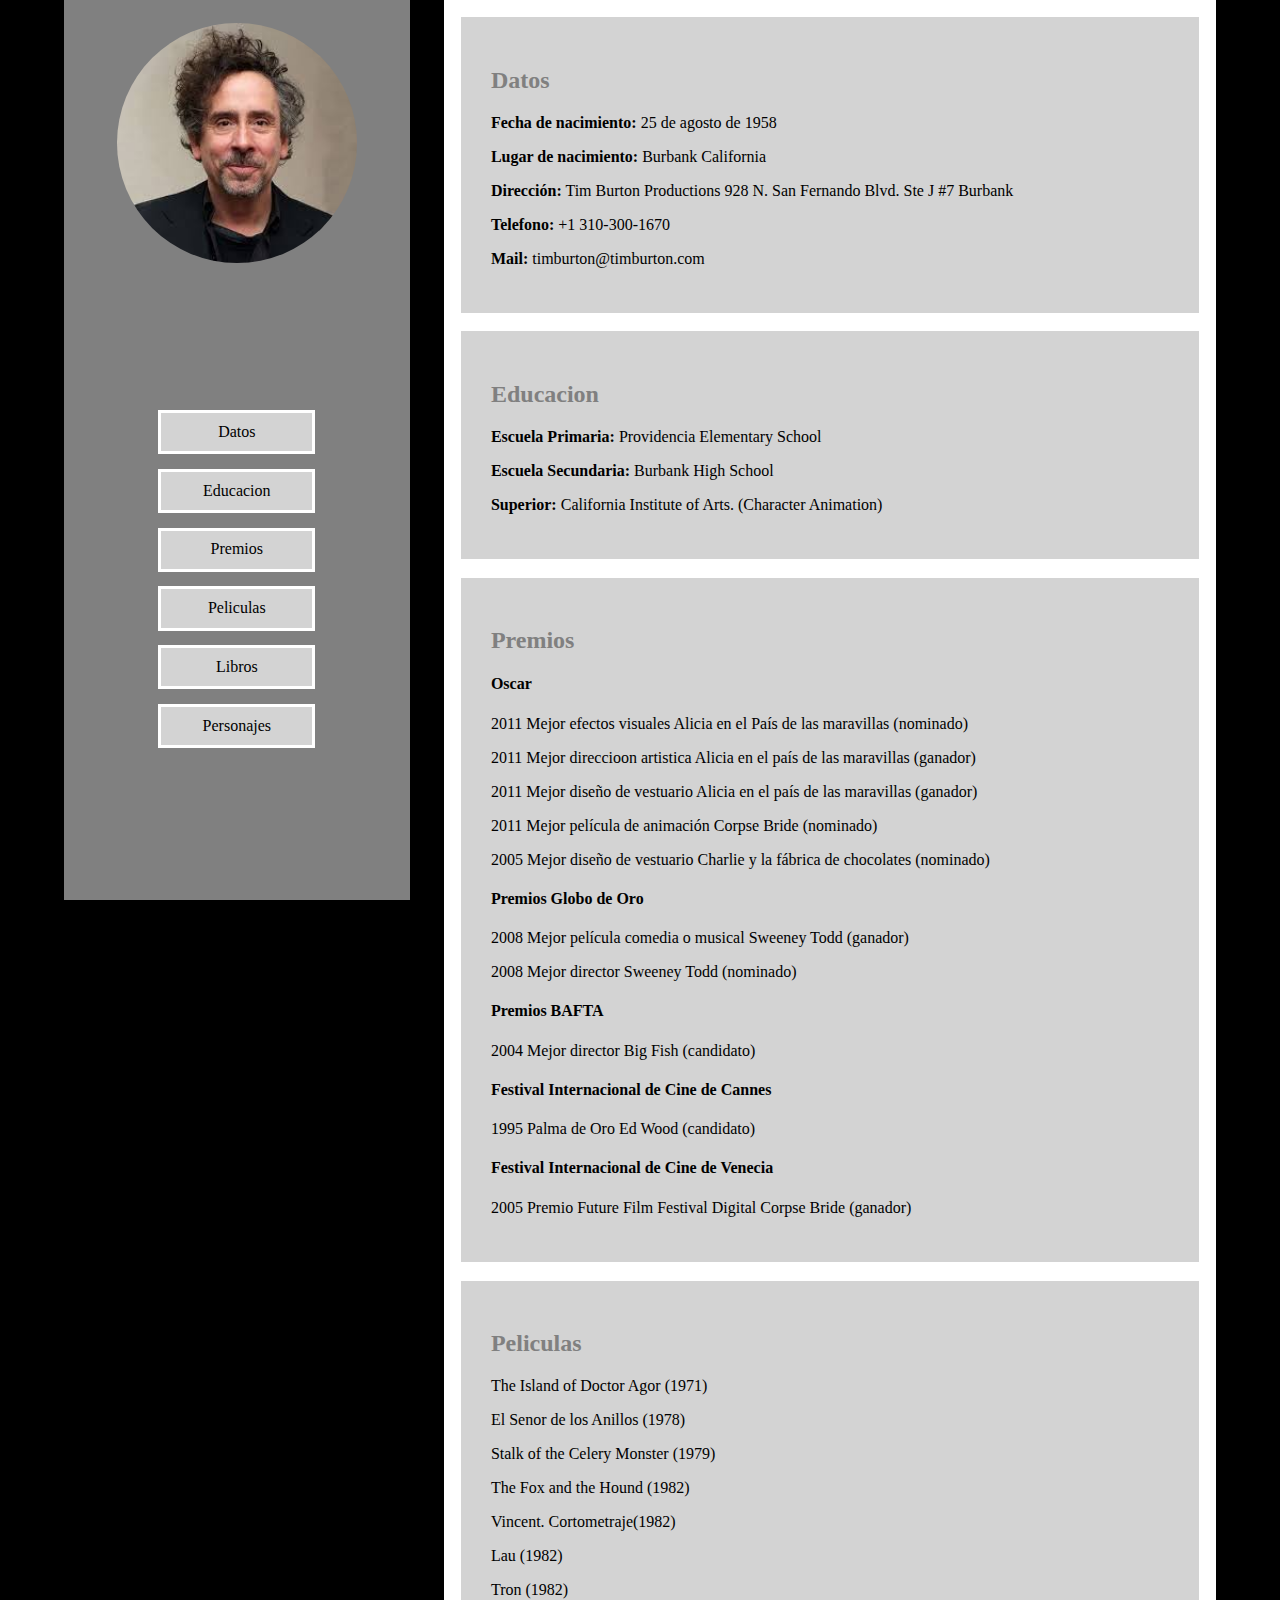
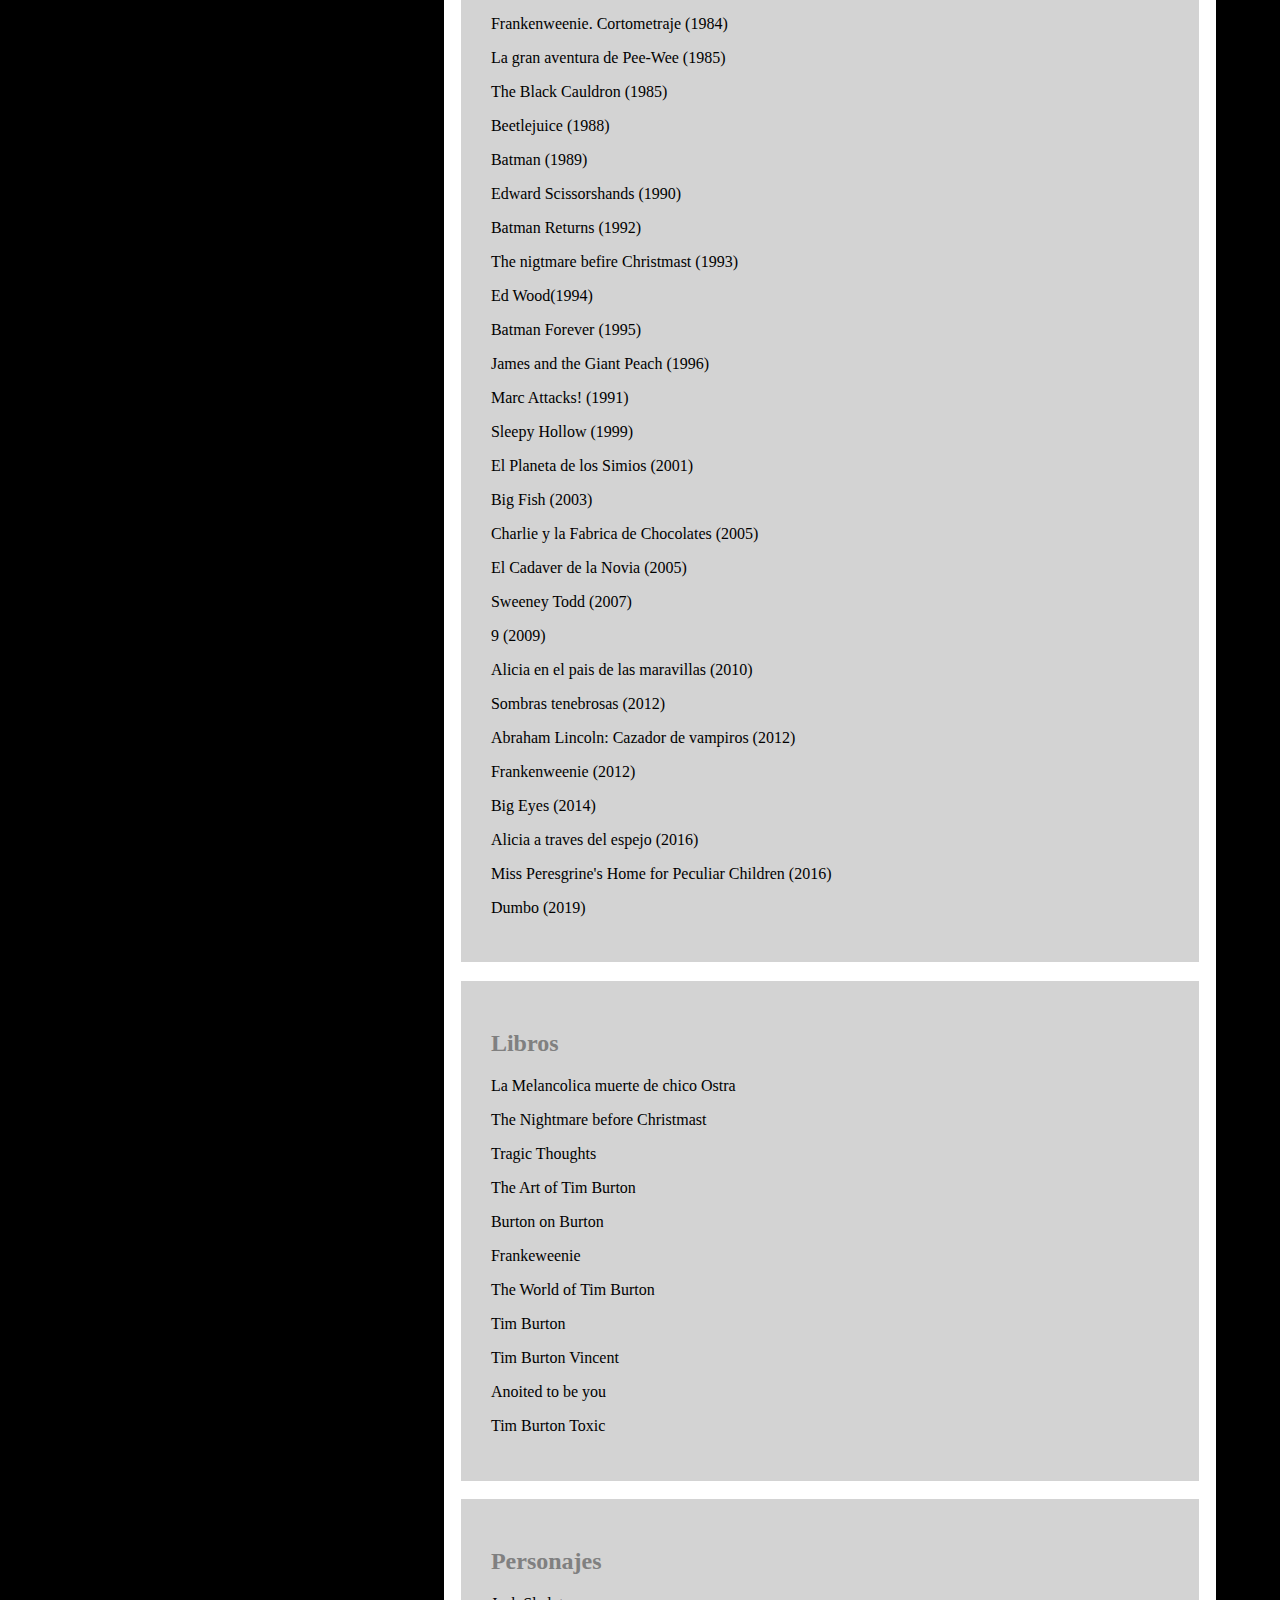
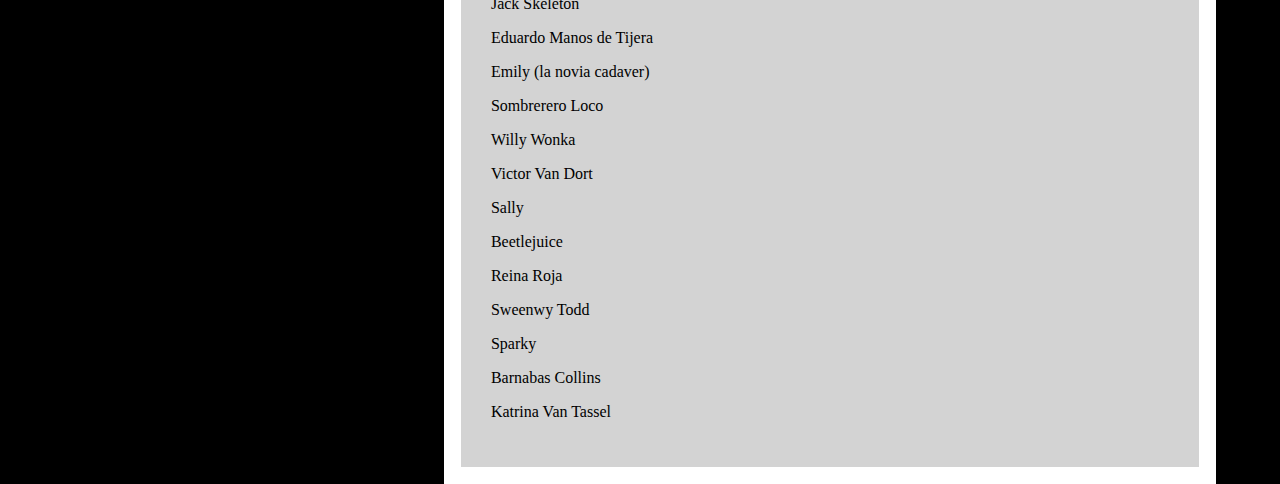
<file: index.html>
<!DOCTYPE html>
<html lang="es">
	<head>
		<title>Responsive Design</title>
		<meta charset="utf-8" />
		<link rel="stylesheet" type="text/css" href="https://necolas.github.io/normalize.css/8.0.0/normalize.css">
		<link rel="stylesheet" type="text/css" href="estilos.css" />
		
        <meta name="viewport" content="width=device-width, initial-scale=1.0, user-scalable=no">
	

	</head>

	<body>
		<div id="contenedor"> 
			
			<div id="principal">
				<div id="foto">
					<img src="imgs/foto.jpg" alt="Tim Burton">
				</div>
				<div id="menu">
				<ul>
					<li><a href="#datos">Datos</a></li>
					<li><a href="#educacion">Educacion</a></li>
					<li><a href="#premios">Premios</a></li>
					<li><a href="#peliculas">Peliculas</a></li>
					<li><a href="#libros">Libros</a></li>
					<li><a href="#personajes">Personajes</a></li>
				</ul>
			</div>
			 
			</div>

			<div id="informacion">

				<div id="datos">
					<h2>Datos</h2>
					<p><b>Fecha de nacimiento:</b> 25 de agosto de 1958</p>
					<p><b>Lugar de nacimiento:</b> Burbank California</p>
					<p><b>Dirección:</b> Tim Burton Productions 928 N. San Fernando Blvd. Ste J #7 Burbank</p>
					<p><b>Telefono:</b> +1 310-300-1670</p>
					<p><b>Mail:</b> timburton@timburton.com</p>
				</div>

				<div id="educacion">
					<h2>Educacion</h2>
					<p><b>Escuela Primaria:</b> Providencia Elementary School</p>
					<p><b>Escuela Secundaria:</b> Burbank High School</p>
					<p><b>Superior:</b> California Institute of Arts. (Character Animation)</p>
					</div>	

				<div id="premios">
					<h2>Premios</h2>
					<h4>Oscar</h4>
					<p>2011 Mejor efectos visuales Alicia en el País de las maravillas (nominado)</p>
					<p>2011 Mejor direccioon artistica Alicia en el país de las maravillas (ganador)</p>
					<p>2011 Mejor diseño de vestuario Alicia en el país de las maravillas (ganador)</p>
					<p>2011 Mejor película de animación Corpse Bride (nominado)</p>
					<p>2005 Mejor diseño de vestuario Charlie y la fábrica de chocolates (nominado)</p>
					<h4>Premios Globo de Oro</h4>
					<p>2008 Mejor película comedia o musical Sweeney Todd (ganador)</p>
					<p>2008 Mejor director Sweeney Todd (nominado)</p>
					<h4>Premios BAFTA</h4>
					<p>2004 Mejor director Big Fish (candidato)</p>
					<h4>Festival Internacional de Cine de Cannes</h4>
					<p>1995 Palma de Oro Ed Wood (candidato)</p>
					<h4>Festival Internacional de Cine de Venecia</h4>
					<p>2005 Premio Future Film Festival Digital Corpse Bride (ganador)</p>
					</div>

				<div id="peliculas">
					<h2>Peliculas</h2>
					<p>The Island of Doctor Agor (1971)</p>
					<p>El Senor de los Anillos (1978)</p>
					<p>Stalk of the Celery Monster (1979)</p>
					<p>The Fox and the Hound (1982)</p>
					<p>Vincent. Cortometraje(1982)</p>
					<p>Lau (1982)</p>
					<p>Tron (1982)</p>
					<p>Frankenweenie. Cortometraje (1984)</p>
					<p>La gran aventura de Pee-Wee (1985)</p>
					<p>The Black Cauldron (1985)</p>
					<p>Beetlejuice (1988)</p>
					<p>Batman (1989)</p>
					<p>Edward Scissorshands (1990)</p>
					<p>Batman Returns (1992)</p>
					<p>The nigtmare befire Christmast (1993)</p>
					<p>Ed Wood(1994)</p>
					<p>Batman Forever (1995)</p>
					<p>James and the Giant Peach (1996)</p>
					<p>Marc Attacks! (1991)</p>
					<p>Sleepy Hollow (1999)</p>
					<p>El Planeta de los Simios (2001)</p>
					<p>Big Fish (2003)</p>
					<p>Charlie y la Fabrica de Chocolates (2005)</p>
					<p>El Cadaver de la Novia (2005)</p>
					<p>Sweeney Todd (2007)</p>
					<p>9 (2009)</p>
					<p>Alicia en el pais de las maravillas (2010)</p>
					<p>Sombras tenebrosas (2012)</p>
					<p>Abraham Lincoln: Cazador de vampiros (2012)</p>
					<p>Frankenweenie (2012)</p>
					<p>Big Eyes (2014)</p>
					<p>Alicia a traves del espejo (2016)</p>
					<p>Miss Peresgrine's Home for Peculiar Children (2016)</p>
					<p>Dumbo (2019)</p>





				</div>

				<div id="libros">
					<h2>Libros</h2>
					<p>La Melancolica muerte de chico Ostra</p>
					<p>The Nightmare before Christmast</p>
					<p>Tragic Thoughts</p>
					<p>The Art of Tim Burton</p>
					<p>Burton on Burton</p>
					<p>Frankeweenie</p>
					<p>The World of Tim Burton</p>
					<p>Tim Burton</p>
					<p>Tim Burton Vincent</p>
					<p>Anoited to be you</p>
					<p>Tim Burton Toxic</p>

				</div>
				<div id="personajes">
					<h2>Personajes</h2>
					<p>Jack Skeleton</p>
					<p>Eduardo Manos de Tijera</p>
					<p>Emily (la novia cadaver)</p>
					<p>Sombrerero Loco</p>
					<p>Willy Wonka</p>
					<p>Victor Van Dort</p>
					<p>Sally</p>
					<p>Beetlejuice</p>
					<p>Reina Roja</p>
					<p>Sweenwy Todd</p>
					<p>Sparky</p>
					<p>Barnabas Collins</p>
					<p>Katrina Van Tassel</p>

				</div>
			</div>
		</div>
		
	</body>
</file>
<file: estilos.css>
body{
	margin: 0;
	padding: 0;
	background-color: black;
	font-family: verdana;
}


#contenedor {
	width: 90%;
	max-width: 1200px;
	margin: 0 auto;
	display: flex;
	flex-wrap: row wrap;
	justify-content: space-between;
	
	}



#principal{
	width: 30%;
	padding: 2%;
	background-color: gray;
	box-sizing: border-box;
	display: flex;
	justify-content: center;
	flex-flow: row wrap;
	height: 100vh;
	animation-name: animacion;
	animation-duration: 2s;
	animation-fill-mode: forwards;
	animation-timing-function: ease-in-out;
	animation-iteration-count: 1;
	position: sticky;
	top: 0
	}


@keyframes animacion{
	0% {transform: translateY(-700px);}
	100% {transform: translateY(0);}
}
#foto{ width: 80%;
	border-radius: 50%;
	}

#foto img {width: 100%;border-radius: 50%;}


#menu{
	box-sizing: border-box;
	padding:1.5%;
	width: 100%;
}

ul{
	display: flex;padding-left: 0;
	flex-flow: row wrap;justify-content: center;
}


li{
	list-style: none;width: 45%;
	background-color: rgb(211,211,211);
	text-align: center; margin-top: 5%;padding: 3.5%;
	border-style: solid;
	border-color: white;
	transition-property: background-color, color,font-size;
	transition-duration: 1s,1s,2s;
	transition-delay: .3s,.3s,.2s;
	}

a{
	text-decoration: none;
	color: black;
	padding: 1%;
	transition-property: color,font-size;
	transition-duration: 1s,1.5s;
	transition-delay: .3s,.1s;
	}





li:hover{transition-property: background-color;
	background-color: grey;
	}


a:hover{transition-property: color,font-size;
		color: white;
		font-size: 110%;}



#informacion{width: 67%;
			padding: 1.5%;
			box-sizing: border-box;
			background-color: white;
			animation-name: animacion2;
			animation-duration: 2s;
			animation-fill-mode: forwards;
			animation-timing-function: ease-in-out;
			animation-iteration-count: 1;
}


@keyframes animacion2{
	0% {transform: translateY(700px);}
	100% {transform: translateY(0);}
}

#datos {
		background-color: rgb(211,211,211);
		padding: 4%;
		transition-property: background-color;
		transition-duration: 2s;
		transition-delay: .2s;
		
		}


#educacion {background-color: rgb(211,211,211);
			padding: 4%;
			margin-top: 2.5%;
			transition-property: background-color;
			transition-duration: 2s;
			transition-delay: .2s;
			}


#premios {
			background-color: rgb(211,211,211);
			padding: 4%;
			margin-top: 2.5%;
			transition-property: background-color;
			transition-duration: 2s;
			transition-delay: .2s;
			}




#peliculas {background-color: rgb(211,211,211);
			padding: 4%;
			margin-top: 2.5%;
			transition-property: background-color;
			transition-duration: 2s;
			transition-delay: .2s;
			}


#libros{background-color: rgb(211,211,211);
		padding: 4%;
		margin-top: 2.5%;
		transition-property: background-color;
		transition-duration: 2s;
		transition-delay: .2s;
		}


#personajes {background-color: rgb(211,211,211);
			padding: 4%;
			margin-top: 2.5%;
			transition-property: background-color;
			transition-duration: 2s;
			transition-delay: .2s;}


#datos:hover{
	transition-property: background-color;
	background-color: rgb(220,220,220);
}

#educacion:hover{
	transition-property: background-color;
	background-color: rgb(220,220,220);
}

#premios:hover{
	transition-property: background-color;
	background-color: rgb(220,220,220);
}

#peliculas:hover{
	transition-property: background-color;
	background-color: rgb(220,220,220);
}

#personajes:hover{
	transition-property: background-color;
	background-color: rgb(220,220,220);
}

#libros:hover{
	transition-property: background-color;
	background-color: rgb(220,220,220);
}

h2{color: grey;}






@media screen and (min-width: 960px) and (max-width: 1200px){
	#contenedor{flex-wrap: wrap;}
	#principal{height:100vh;}
	#informacion{}
	body {font-size: 90%;}
}

/*md*/

@media screen and (min-width: 600px) and (max-width: 959px)
	{
	#contenedor{flex-flow: column wrap;}

	#foto{width: 25%;}

	#informacion{width: 100%;}

	#principal{width: 100%; height:30%;flex-flow: row wrap;
				justify-content: space-around;align-items: center;}
	
	#menu{width: 68%;}

	ul{justify-content: space-between;}

	li{width: 25%;
		margin: 3%;padding: 2%;
		box-sizing: border-box;}

	a{}



	body{font-size: 80%;}

	}


/*sm*/

@media screen and (min-width: 0px) and (max-width: 599px)
	{
	#contenedor{flex-flow: column wrap;}

	#principal{width: 100%;height: 100%;}

	li {margin: 1%;
		width: 100%;}

	#informacion{width: 100%;}
	#foto{width: 35%;}
	body{font-size: 80%;}
}
</file>
